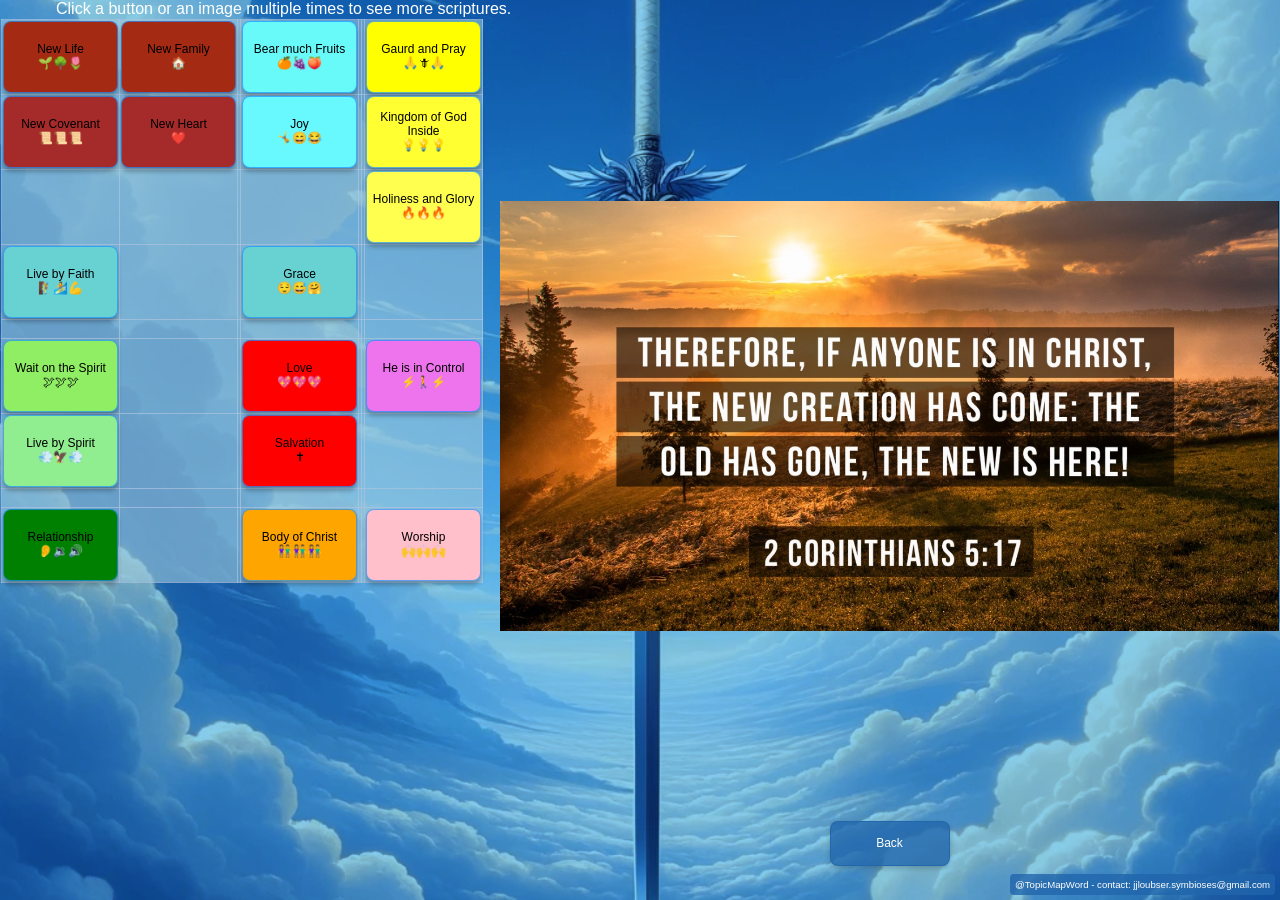
<file: index.html>
<!DOCTYPE html>
<html>
<head>
    <title>Interactive Table</title>
    <link rel="stylesheet" type="text/css" href="styles_mobile.css?v1.8" media="screen and (max-width: 940px)">
    <link rel="stylesheet" type="text/css" href="styles.css?v1.8" media="screen and (min-width: 941px)">
</head>
<body>
   <button type="button" id="homebtn">Home</button>
   <div class="centered-text">
                Click a button or an image multiple times to see more scriptures.
   </div>
   <table>
    <tr>
        <td class="left-spacer">
            <table id="myTable">
                <!-- Table rows and cells will be added here from script -->
            </table>
        </td>
        <td class="flexible-spacer-middle"></td>
        <td class="right-spacer">
            <div id="rightDiv">
                <div id="imageFrame"></div>
                <div id="buttonContainer">
                        <table>
                            <tr>
                                <td>
                                    <button id="backbtn"></button>
                                </td>
                            </tr>
                            <tr style="display: none;">
                                <td>
                                    <button id="goToPaymentPage">Donate</button>
                                </td>
                            </tr>
                            
                        </table>
                </div>
            
            </div>
        </td>
        <td class=" "></td>
    </tr>
   </table>
   <footer id="pageFooter">
    @TopicMapWord - contact: jjloubser.symbioses@gmail.com
   </footer>
    <script src="script.js?v1.8"></script>
</body>
</html>
</file>
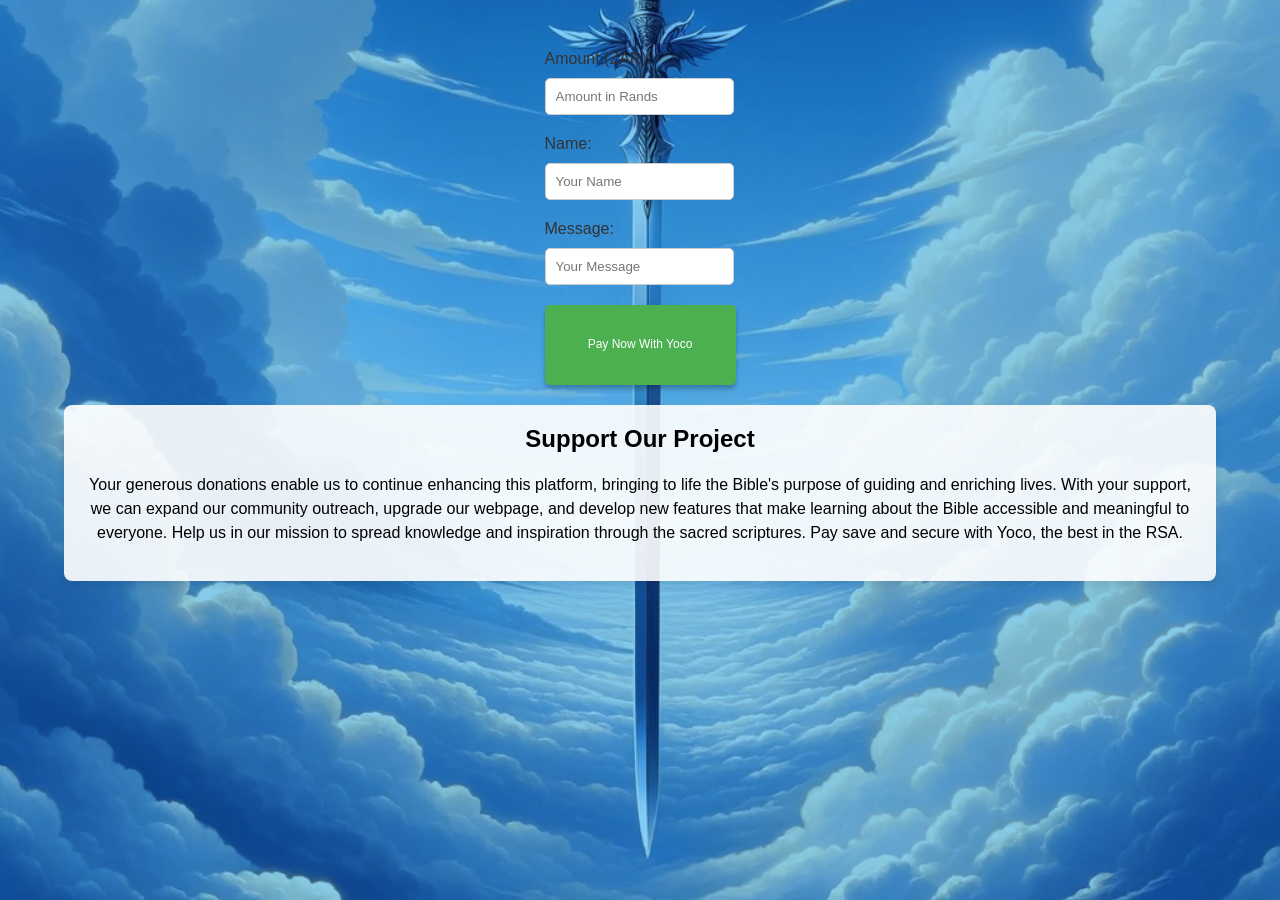
<file: payment.html>
<!DOCTYPE html>
<html>
<head>
    <title>Donation Payment</title>
    <link rel="stylesheet" type="text/css" href="styles.css">
    <script src="https://js.yoco.com/sdk/v1/yoco-sdk-web.js"></script>
</head>
<body>

<table id="MenuBtn">
    <tr>
        <td>
            <button type="button" id="homebtn">Home</button>
        </td>
        <td>
            <button type="button" id="paypalbtn">PayPal</button>
        </td>
    </tr>
</table>

<div id="payment-form">
    <form id="donation-form">
        <div>
            <label for="amount">Amount (ZAR):</label>
            <input type="number" id="amount" name="amount" required min="1" step="any" placeholder="Amount in Rands">
        </div>
        <div>
            <label for="name">Name:</label>
            <input type="text" id="name" name="name" placeholder="Your Name">
        </div>
        <div>
            <label for="description">Message:</label>
            <input type="text" id="description" name="description" placeholder="Your Message">
        </div>
        <!-- Add more fields as required -->
        <button type="button" id="checkout-button">Pay Now With Yoco</button>
    </form>
    
</div>



<!-- Confirmation or Error Messages -->
<div id="paymentConfirmation" style="display: none;">
    <h2>Payment Confirmation</h2>
    <p id="confirmationMessage">Thank you for your donation!</p>
    <button onclick="window.location.href='index.html';">Back to Main Page</button>
</div>

<div class="donation-message">
    <h2>Support Our Project</h2>
    <p>Your generous donations enable us to continue enhancing this platform, bringing to life the Bible's purpose of guiding and enriching lives. With your support, we can expand our community outreach, upgrade our webpage, and develop new features that make learning about the Bible accessible and meaningful to everyone. Help us in our mission to spread knowledge and inspiration through the sacred scriptures. Pay save and secure with Yoco, the best in the RSA.</p>
</div>

<script>
// Add your Yoco public key
var yoco = new window.YocoSDK({
    publicKey: 'pk_live_e849875dz6bJKb3afd14', //'pk_test_55386469z6bJKb3851d4',
});

document.getElementById('checkout-button').addEventListener('click', function (event) {
    event.preventDefault(); // Prevent form submission

    var form = document.getElementById('donation-form');
    var amount = form.amount.value * 100; // Convert to cents
    var name = form.name.value;
    var description = form.description.value;

    // Validation (simple example)
    if (!amount || !name || !description) {
        alert('Please fill in all the fields.');
        return;
    }

    yoco.showPopup({
        amountInCents: amount,
        currency: 'ZAR',
        name: name,
        description: description,
        callback: function (result) {
            if (result.error) {
                alert("Error: " + result.error.message);
            } else {
                // Simulating successful payment confirmation
                document.getElementById('payment-form').style.display = 'none';
                document.getElementById('paymentConfirmation').style.display = 'block';
                console.log('Card successfully tokenized. Token:', result.id);
            }
            yoco.hidePopup();
        }
    });
});
</script>
<script>
    document.getElementById('homebtn').addEventListener('click', function() {
        window.location.href = 'index.html'; 
    });
    document.getElementById('paypalbtn').addEventListener('click', function() {
        window.location.href = 'payment_paypal.html'; 
    });
</script>
</body>
</html>
</file>
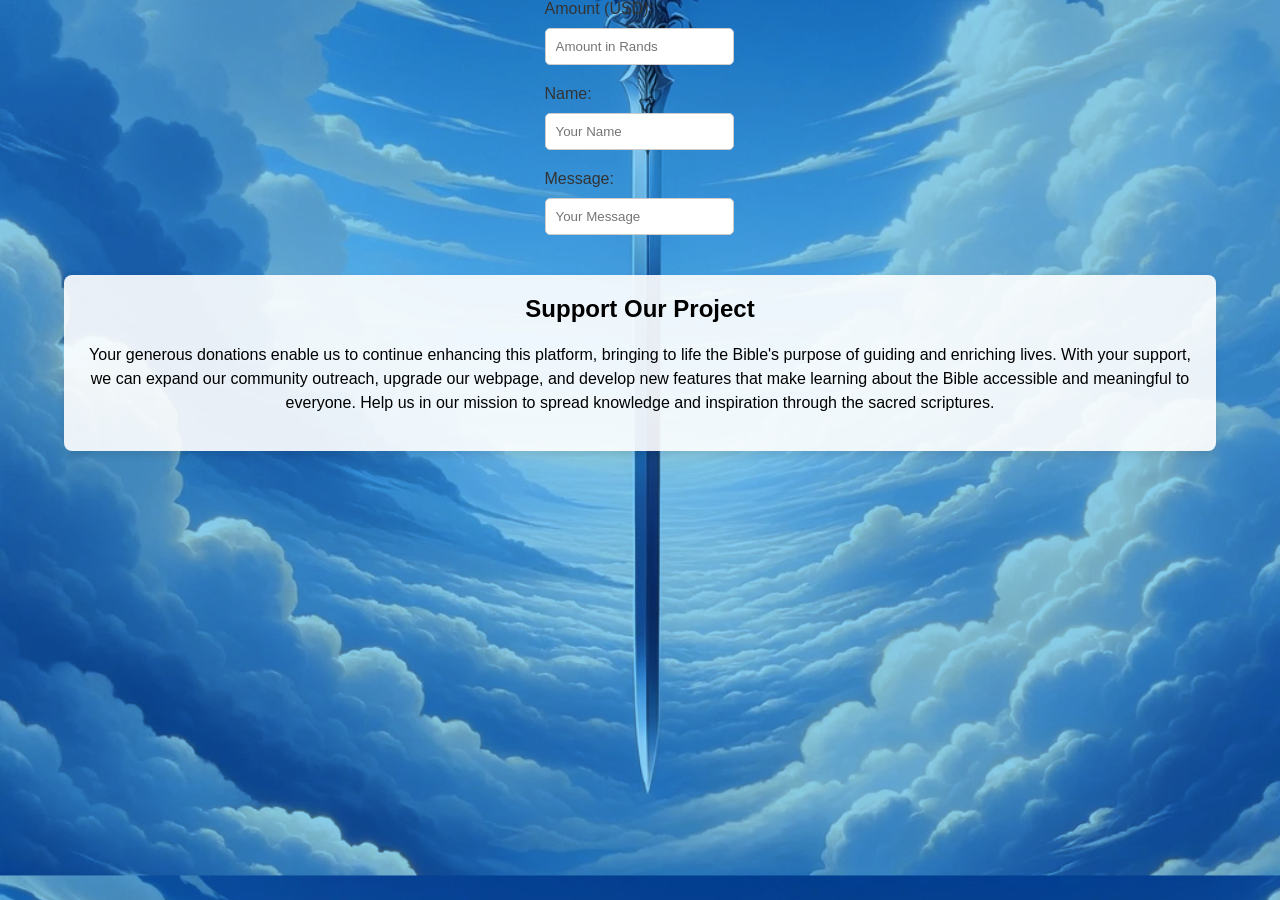
<file: payment_paypal.html>
<!DOCTYPE html>
<html lang="en">
<head>
    <meta charset="UTF-8">
    <title>Donation Payment</title>
    <link rel="stylesheet" type="text/css" href="styles.css">
    <!-- PayPal SDK Test
    <script src="https://www.paypal.com/sdk/js?client-id=AaJAen9qT7RhSwazbRYLLxZBukwCKRtVg8TIogzQxHetHhXDwtk-dc3UjJnxv-S_5SPyVnZKGGYUX9RM&currency=USD"></script>
     -->
    <script src="https://www.paypal.com/sdk/js?client-id=AQoLfmm_2-HG_6stV3JIr2EHBqTd8D1gdSLu3lB1W_Mx7WnzkEroX4-_knwgycv_VLZ19kVI6AdxLd8e&currency=USD"></script>
</head>
<body>

<button type="button" id="homebtn">Home</button>

<div id="payment-form">
    <form id="donation-form">
        <div>
            <label for="amount">Amount (USD):</label>
            <input type="number" id="amount" name="amount" required min="1" step="any" placeholder="Amount in Rands">
        </div>
        <div>
            <label for="name">Name:</label>
            <input type="text" id="name" name="name" placeholder="Your Name">
        </div>
        <div>
            <label for="description">Message:</label>
            <input type="text" id="description" name="description" placeholder="Your Message">
        </div>
        <!-- PayPal Button Container -->
        <div id="paypal-button-container"></div>
    </form>
</div>

<!-- Confirmation or Error Messages -->
<div id="paymentConfirmation" style="display: none;">
    <h2>Payment Confirmation</h2>
    <p id="confirmationMessage">Thank you for your donation!</p>
    <button onclick="window.location.href='index.html';">Back to Main Page</button>
</div>

<div class="donation-message">
    <h2>Support Our Project</h2>
    <p>Your generous donations enable us to continue enhancing this platform, bringing to life the Bible's purpose of guiding and enriching lives. With your support, we can expand our community outreach, upgrade our webpage, and develop new features that make learning about the Bible accessible and meaningful to everyone. Help us in our mission to spread knowledge and inspiration through the sacred scriptures.</p>
</div>

<script>
    document.getElementById('homebtn').addEventListener('click', function() {
        try {
            window.location.href = 'index.html'; // Assuming 'index.html' is your main page
        } catch (error) {
            alert('Error navigating to home page: ' + error.message);
        }
    });
    
    try {
        // Render the PayPal button into #paypal-button-container
        paypal.Buttons({
            // Set up the transaction
            createOrder: function(data, actions) {
                try {
                    var form = document.getElementById('donation-form');
                    var amount = form.amount.value; // Get amount from form input
                    return actions.order.create({
                        purchase_units: [{
                            amount: {
                                value: amount // Use form value
                            }
                        }]
                    });
                } catch (error) {
                    alert('Error creating order: ' + error.message);
                    return;
                }
            },
    
            // Finalize the transaction
            onApprove: function(data, actions) {
                try {
                    return actions.order.capture().then(function(details) {
                        // Show a success message to the buyer
                        document.getElementById('payment-form').style.display = 'none';
                        document.getElementById('paymentConfirmation').style.display = 'block';
                        document.getElementById('confirmationMessage').innerHTML = 'Thank you for your donation, ' + details.payer.name.given_name + '!';
                    });
                } catch (error) {
                    alert('Error on approval: ' + error.message);
                }
            }
        }).render('#paypal-button-container');
    } catch (error) {
        alert('Error rendering PayPal button: ' + error.message);
    }
    </script>
    
</body>
</html>
</file>
<file: styles_mobile.css>
* {
    box-sizing: border-box;
}

body {
    background-color: #87CEFA;
    background-image: url('image.jpg');
    background-size: cover;
    background-position: center;
    background-blend-mode: multiply;
    font-family: Arial, sans-serif;
    margin: 0;
    overflow-x: hidden;
    overflow-y: auto;
}

body > table {
    width: 100%;
}

body > table > tbody > tr {
    display: grid !important;
    grid-template-columns: 1fr 1fr;
    align-items: start;
    column-gap: 0;
    width: 100%;
}

body > table > tbody > tr > td {
    display: block;
    min-width: 0;
}

.flexible-spacer-middle,
body > table > tbody > tr > td:last-child {
    display: none !important;
}

.centered-text {
    text-align: center;
    margin-left: 0;
    padding: 4px 8px;
    color: white;
    font-size: 12px;
}

/* Button grid */
#myTable {
    margin: 0;
    width: 100%;
    border-collapse: collapse;
    border-radius: 10px;
    background: rgba(70, 130, 180, 0.2);
}

#myTable td {
    border: 1px solid rgba(176, 196, 222, 0.7);
    text-align: center;
    background: rgba(173, 216, 230, 0.5);
    padding: 1px;
}

button {
    height: 60px;
    width: 92%;
    box-shadow: 0 4px 4px rgba(0, 0, 0, 0.25);
    border-radius: 8px;
    background: rgba(30, 144, 255, 0.5);
    border: 1px solid rgba(30, 144, 255, 0.7);
    line-height: 1.15;
    padding: 4px;
    text-align: center;
    font-size: 11px;
}

/* Right panel below the button grid */
.right-spacer {
    width: 100%;
    min-width: 0;
}

#rightDiv {
    margin-top: 0;
    height: calc(100vh - 36px);
    min-height: 320px;
    max-height: none;
    display: flex;
    flex-direction: column;
    width: 100%;
    overflow-y: hidden;
}

#imageFrame {
    flex: 1 1 auto;
    min-height: 0;
    width: 100%;
    background-size: contain;
    background-position: center;
    background-repeat: no-repeat;
    border-radius: 10px;
    overflow: hidden;
}

#buttonContainer {
    display: flex;
    align-items: center;
    justify-content: center;
    border: 1px solid transparent;
    background: transparent;
}

#buttonContainer table {
    margin-top: 4px;
    margin-bottom: 6px;
    border-collapse: collapse;
    background: transparent;
    border: 1px solid transparent;
}

#buttonContainer td {
    border: 1px solid transparent;
}

table {
    border-collapse: collapse;
    background: transparent;
}

td {
    vertical-align: top;
}
</file>
<file: styles.css>
* {
    box-sizing: border-box;
}

body {
    background-color: #87CEFA;
    background-image: url('image.jpg');
    background-size: cover;
    background-position: center;
    background-blend-mode: multiply;
    font-family: Arial, sans-serif;
    margin: 0;
}

table {
    margin-left: 0;
    margin-right: auto;
    margin-top: 0;
    margin-bottom: auto;
    border-collapse: collapse;
    box-shadow: 0 6px 12px transparent;
    border-radius: 15px;
    background: transparent;
    width: 100%;
}

body > table {
    width: 100%;
}

body > table > tbody > tr {
    display: grid;
    grid-template-columns: auto 1fr;
    align-items: start;
    column-gap: 15px;
}


.centered-text {
    text-align: left; 
    vertical-align: left; 
    margin-left: 56px;
    color: white;
}

.left-spacer {
    width: auto; 
}


.flexible-spacer-middle {
    width: 5px; /* Reduce the width significantly to decrease the gap */
    min-width: 5px; /* Ensure it does not become wider than necessary */
    margin-right: 5px;
    margin-left: 5px;
}


.right-spacer {
    width: auto;
    min-width: 0;
}


.flexible-spacer {
    flex: 1; 
}

body > table > tbody > tr > td.flexible-spacer-middle,
body > table > tbody > tr > td:last-child {
    display: none;
}

body > table > tbody > tr > td {
    min-width: 0;
}

#rightDiv
{
    margin-left: auto;
    margin-right: 0;
    height: calc(100vh - 40px);
    min-height: 500px;
    overflow-y: hidden;
    display: flex;
    flex-direction: column;
    width: 100%;
    padding: 0;
}

#imageFrame {
    margin: 0px auto 0px auto;
    display: block;
    background-size: contain;
    background-position: center;
    background-repeat: no-repeat;
    box-shadow: 0 8px 16px transparent;
    border-radius: 15px;
    background: transparent;
    position: relative; 
    flex: 1 1 auto;
    min-height: 0;
    width: 100%;
    overflow-x: auto;
    overflow-y: auto;
}

#myTable {
    margin-left: 0;
    margin-right: auto;
    width: auto;
    left: 0;
    top: 0 ;
    border-collapse: collapse;
    border-radius: 10px;
    background: rgba(70, 130, 180, 0.2);
    margin-bottom: auto; 
}

td {
    vertical-align: top;
}

#myTable td {
    border: 1px solid rgba(176, 196, 222, 0.7);
    width: 20%;
    height: 2.1vh;
    text-align: center;
    background: rgba(173, 216, 230, 0.5);
}

button {
    height: 72px;
    width: 115px;
    box-shadow: 0 4px 4px rgba(0, 0, 0, 0.25);
    border-radius: 8px;
    background: rgba(30, 144, 255, 0.5);
    border: 1px solid rgba(30, 144, 255, 0.7);
    line-height: 1.15; 
    padding: 5px; 
    text-align: center;
    font-size: 12px;
}


#buttonContainer td {
    border: 1px solid transparent;
    text-align: center;
    background: transparent;
}

#buttonContainer {
    display: flex;
    align-items: center;
    justify-content: center;
    border: 1px solid transparent;
    text-align: center; 
    background: transparent;
}

#buttonContainer table {
    margin-top: 5px;
    border-collapse: collapse;
    border-radius: 10px;
    background: rgba(70, 130, 180, 0.2);
    margin-bottom: 10px; 
    border: 1px solid transparent;
    background: transparent;
}



#payment-form, #paymentConfirmation {
    display: flex;
    justify-content: center;
    align-items: center;
    height: 100%;
    width: 90%;
    margin: auto;
}

#MenuBtn {
    margin-top: 10px;
    display: flex; 
    align-items: center; 
    justify-content: flex-start; 
    gap: 10px; 
    min-width: 80px;
    min-height: 40px;
}



#backbtn, #goToPaymentPage {
    background-color: rgba(33, 102, 172, 0.8);
    width: 120px; 
    height: 5vh; 
    text-align: center;
    box-shadow: 0 2px 5px rgba(0, 0, 0, 0.2);
    border-radius: 8px;
    color: white;
    border: 1px solid rgba(33, 102, 172, 0.9);
    min-width: 80px;
    min-height: 40px;
}

#homebtn, #paypalbtn {
    margin-top: 2px;
    background-color: rgba(33, 102, 172, 0.8);
    width: 3%; 
    height:3vh; 
    min-width: 80px;
    min-height: 40px;
    text-align: center;
    box-shadow: 0 2px 5px rgba(0, 0, 0, 0.2);
    border-radius: 8px;
    color: white;
    border: 1px solid rgba(33, 102, 172, 0.9);
    display: none;
}

@media (max-height: 760px) {
    #myTable {
        width: 440px;
    }

    button {
        width: 88px;
        height: 68px;
        padding: 6px;
        line-height: 1.2;
    }

    #rightDiv {
        height: calc(100vh - 84px);
    }

    #imageFrame {
        height: min(620px, calc(100vh - 190px));
        min-height: 300px;
    }
}

@media (max-width: 1200px) {
    body > table > tbody > tr {
        display: block;
    }

    body > table > tbody > tr > td {
        display: block;
        width: 100%;
    }

    .flexible-spacer-middle {
        display: none;
    }

    #rightDiv {
        margin-top: 10px;
    }

    .centered-text {
        margin-left: 12px;
    }
}

#payment-form label, #paymentConfirmation h2 {
    display: block;
    margin-bottom: 10px;
    color: #333;
}

#payment-form input[type="number"],
#payment-form input[type="text"] {
    width: calc(100% - 2px);
    padding: 10px;
    margin-bottom: 20px;
    border: 1px solid #ccc;
    border-radius: 5px;
}

#payment-form button {
    background-color: #4CAF50;
    color: white;
    padding: 15px 20px;
    border-radius: 5px;
    border: none;
    display: block;
    width: 100%;
    cursor: pointer;
    height: 80px;
}

#payment-form button:hover {
    background-color: #45a049;
}

.donation-message {
    background-color: rgba(255, 255, 255, 0.9);
    width: 90%;
    margin: 20px auto;
    color: black;
    padding: 20px;
    border-radius: 8px;
    box-shadow: 0px 4px 8px rgba(0, 0, 0, 0.1);
    text-align: center;
}

.donation-message h2 {
    margin-top: 0;
}

.donation-message p {
    margin-bottom: 1em;
    line-height: 1.5;
}

.spinner {
    border: 4px solid rgba(0,0,0,0.1); 
    border-top: 4px solid #000; 
    border-radius: 50%;
    width: 50px;
    height: 50px;
    animation: spin 1s linear infinite;
}

@keyframes spin {
    0% { transform: rotate(0deg); }
    100% { transform: rotate(360deg); }
}

.loading {
    display: flex;
    justify-content: center;
    align-items: center;
    height: 100%; 
    color: #000; 
    font-weight: bold; 
}

#pageFooter {
    position: fixed; 
    bottom: 0; 
    right: 0; 
    background-color: rgba(33, 102, 172, 0.8); 
    color: white; 
    padding: 5px; 
    margin: 5px; 
    border-radius: 4px; 
    font-size: 0.6em;
}

#shareIcon {
    display: block; 
    position: absolute;
    top: 10px;
    right: 10px;
    z-index: 10;
}

#shareIcon img {
    width: 14px; 
    height: auto; 
}
</file>
